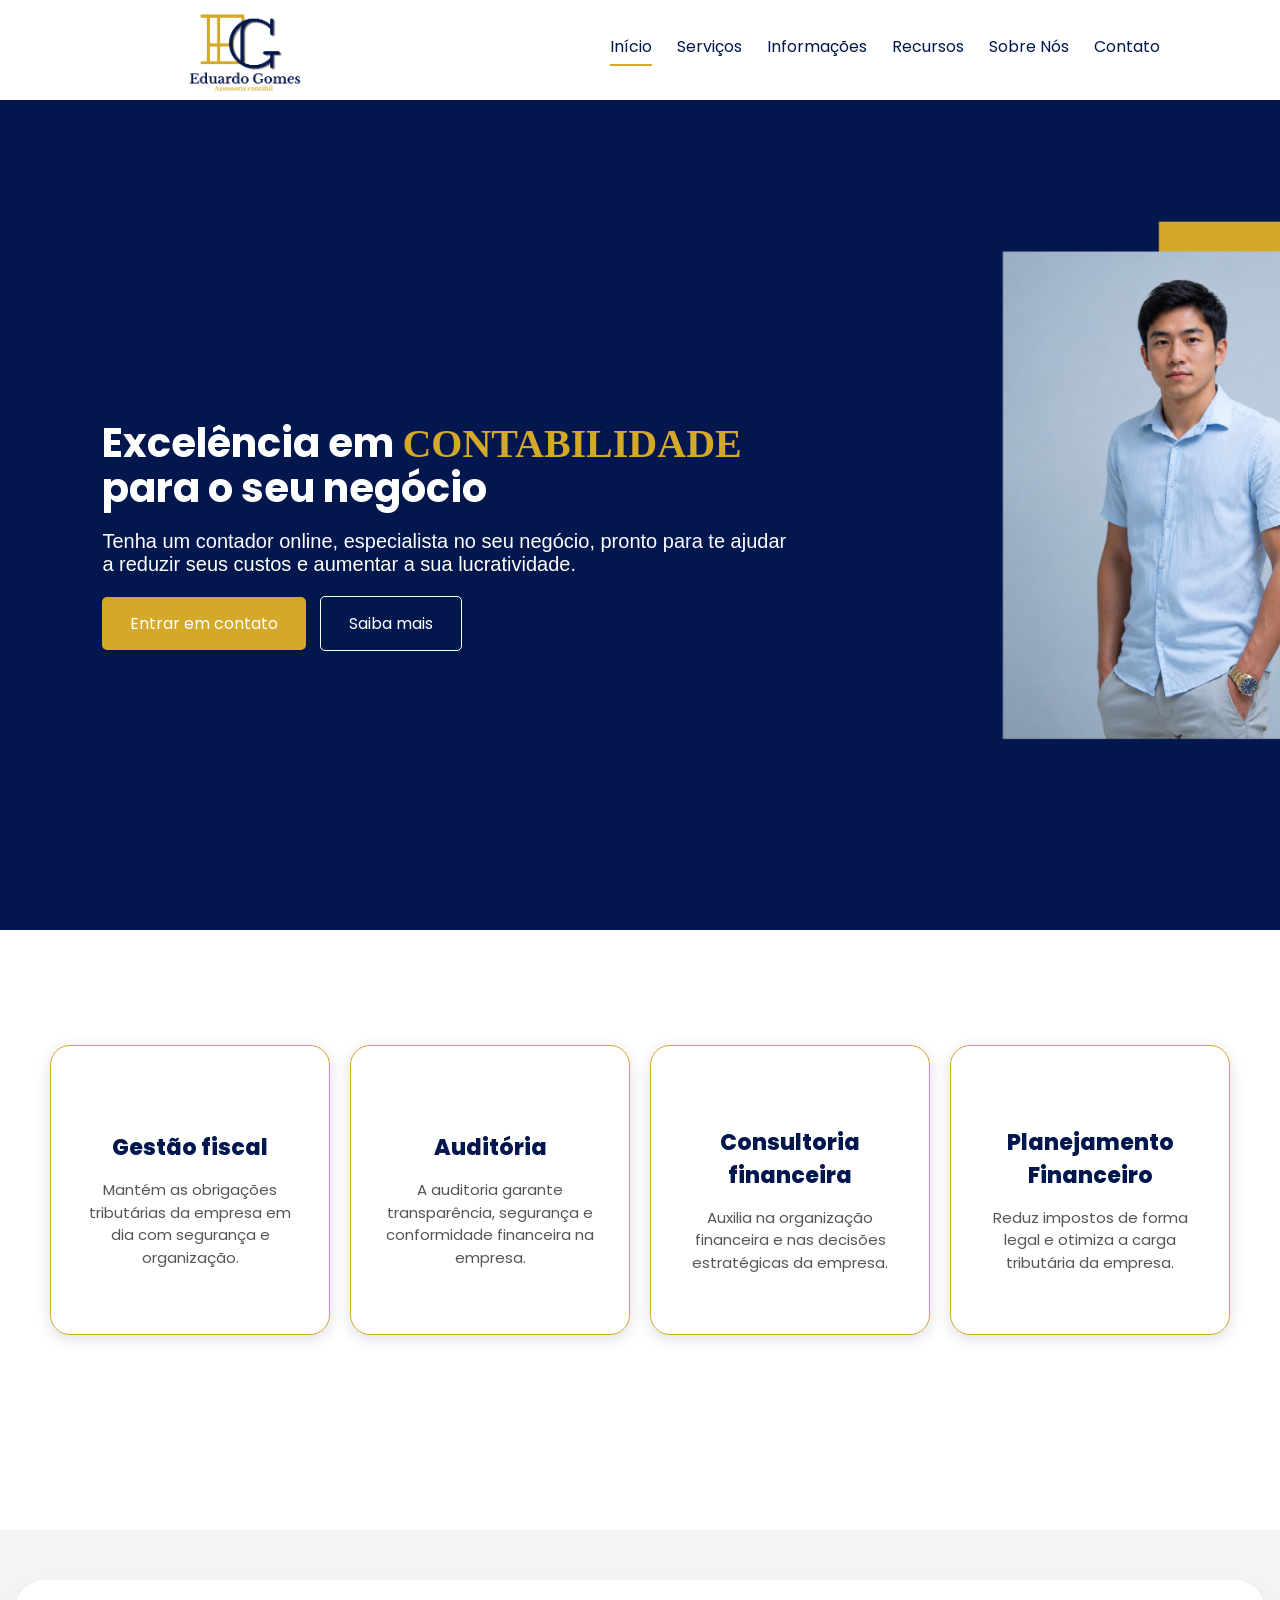
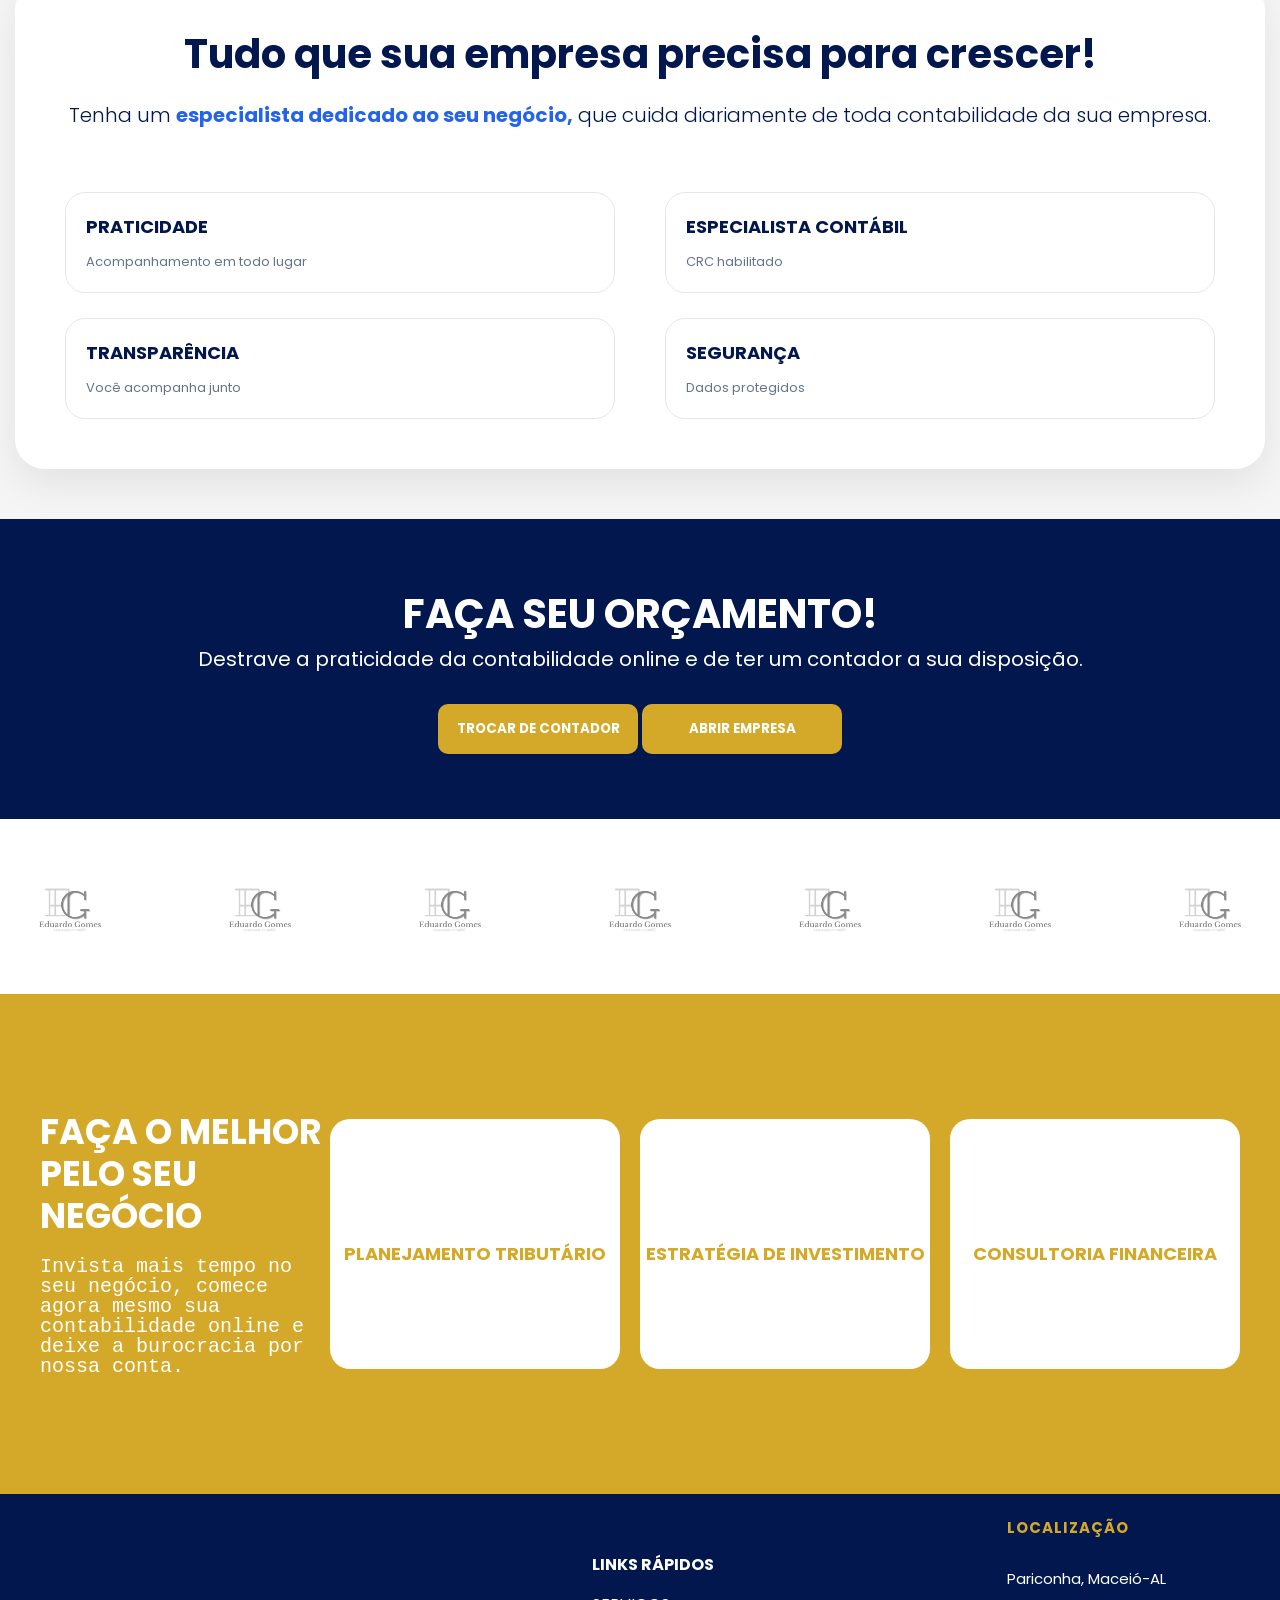
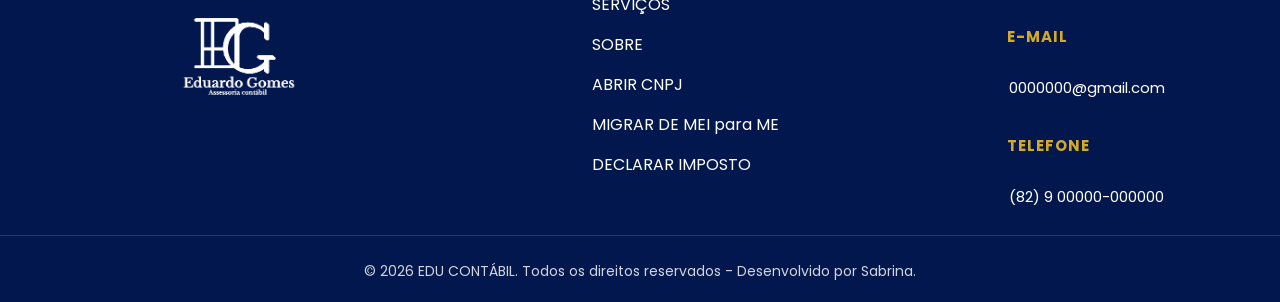
<file: index.html>
<!DOCTYPE html>
<html lang="pt-br">

<head>
    <meta charset="UTF-8">
    <meta name="viewport" content="width=device-width, initial-scale=1.0">
    <title>Contabilidade | Fiscal e contábil </title>
    <link rel="stylesheet" href="css/style.css">
    <link rel="stylesheet"
        href="https://cdn-uicons.flaticon.com/4.0.0/uicons-thin-straight/css/uicons-thin-straight.css">
    <link rel="stylesheet" href="https://cdn-uicons.flaticon.com/4.0.0/uicons-brands/css/uicons-brands.css">

    <link rel="shortcut icon" href="imagens/logo_eduardo_gomes_transparente_correto.png" type="image/x-icon">
</head>

<body>

    <header id="home_header">

        <div id="menu">
            <div class="logo-cabecalho">
                <a href="#menu-nav"> <img src="imagens/logo_eduardo_gomes_transparente_correto.png" alt=""></a>
            </div>

            <nav class="menu-nav">
                <a href="index.html" class="nav-link active">Início</a>
                <a href="pages/servicos.html" class="nav-link">Serviços</a>
                <a href="pages/conteudo.html" class="nav-link">Informações</a>
                <a href="pages/recursos.html" class="nav-link">Recursos</a>
                <a href="pages/sobre.html" class="nav-link">Sobre Nós</a>
                <a href="pages/contato.html" class="nav-link">Contato</a>
            </nav>
        </div>

        <img src="imagens/home-japones.png" alt="" id="img_home">
        <div class="text_img_home">
            <h3>Excelência em <span class="destaque_titulo">contabilidade</span> para o seu negócio</h3>
            <h4>Tenha um contador online, especialista no seu negócio, pronto para te ajudar a reduzir seus custos e
                aumentar a sua lucratividade. </h4>
            <button id="btn_home">Entrar em contato</button>
            <button id="btn_home_saiba">Saiba mais</button>
        </div>

        <div class="caixa_texto_home">
            <div class="caixa_home">
                <i class="fi fi-tr-assessment icone_caixa"></i>
                <h3>Gestão fiscal</h3>
                <p>Mantém as obrigações tributárias da empresa em dia com segurança e organização.
                </p>
            </div>
            <div class="caixa_home">
                <i class="fi fi-ts-search-alt icone_caixa"></i>
                <h3>Auditória</h3>
                <p>A auditoria garante transparência, segurança e conformidade financeira na empresa.</p>
            </div>
            <div class="caixa_home">
                <i class="fi fi-tr-hand-holding-usd icone_caixa"></i>
                <h3>Consultoria financeira</h3>
                <p>Auxilia na organização financeira e nas decisões estratégicas da empresa.
                </p>
            </div>
            <div class="caixa_home">
                <i class="fi fi-tr-journal icone_caixa"></i>
                <h3>Planejamento Financeiro</h3>
                <p>Reduz impostos de forma legal e otimiza a carga tributária da empresa.</p>
            </div>
        </div>
    </header>

    <main>

        <div id="container_header">
            <div id="container_header_top">
                <h1>Tudo que sua empresa precisa para crescer!</h1>
                <h6>Tenha um <b>especialista dedicado ao seu negócio,</b> que cuida diariamente de toda contabilidade da
                    sua empresa.</h6>
            </div>
            <div id="container_header_meio">
                <div id="primeira_coluna_box">
                    <div class="box">
                        <i class="fi fi-tr-computer"></i>
                        <h5>PRATICIDADE</h5>
                        <p>Acompanhamento em todo lugar</p>
                    </div>
                    <div class="box">
                        <i class="fi fi-ts-vision-target"></i>
                        <h5>TRANSPARÊNCIA</h5>
                        <p>Você acompanha junto</p>
                    </div>
                </div>

                <div id="segunda_coluna_box">
                    <div class="box">
                        <i class="fi fi-ts-headset"></i>
                        <h5>ESPECIALISTA CONTÁBIL</h5>
                        <p>CRC habilitado</p>
                    </div>
                    <div class="box">
                        <i class="fi fi-tr-shield-check"></i>
                        <h5>SEGURANÇA</h5>
                        <p>Dados protegidos</p>
                    </div>
                </div>
            </div>
        </div>

        <div id="container_meio_main">
            <div id="container_meio_top">
                <h1>FAÇA SEU ORÇAMENTO!</h1>
                <P>Destrave a praticidade da contabilidade online e de ter um contador a sua disposição.</P>
                <div class="btn_orcamento">
                    <button><b>TROCAR DE CONTADOR</b></button>
                    <button><b>ABRIR EMPRESA</b></button>
                </div>
            </div>

            <section class="logos">

                <div class="logos-slide">
                    <img src="imagens/logo_eduardo_gomes_transparente_correto.png">
                    <img src="imagens/logo_eduardo_gomes_transparente_correto.png">
                    <img src="imagens/logo_eduardo_gomes_transparente_correto.png">
                    <img src="imagens/logo_eduardo_gomes_transparente_correto.png">

                    <!-- DUPLICA AS IMAGENS -->
                    <img src="imagens/logo_eduardo_gomes_transparente_correto.png">
                    <img src="imagens/logo_eduardo_gomes_transparente_correto.png">
                    <img src="imagens/logo_eduardo_gomes_transparente_correto.png">
                    <img src="imagens/logo_eduardo_gomes_transparente_correto.png">

                    <img src="imagens/logo_eduardo_gomes_transparente_correto.png">
                    <img src="imagens/logo_eduardo_gomes_transparente_correto.png">
                    <img src="imagens/logo_eduardo_gomes_transparente_correto.png">
                    <img src="imagens/logo_eduardo_gomes_transparente_correto.png">

                </div>
            </section>
        </div>

        <div id="container_footer">

            <div class="titulo_container">
                <h1>FAÇA O MELHOR PELO SEU NEGÓCIO</h1>
                <p>Invista mais tempo no seu negócio, comece agora mesmo sua contabilidade online e deixe a burocracia
                    por nossa conta.</p>
            </div>
            <div id="todos_div">

                <div class="div_contain">
                    <i class="fi fi-ts-bank icon_div_tres"></i>
                    <h2>PLANEJAMENTO TRIBUTÁRIO</h2>
                </div>
                <div class="div_contain">
                    <i class="fi fi-ts-tax-alt icon_div_tres"></i>
                    <h2>ESTRATÉGIA DE INVESTIMENTO</h2>
                </div>
                <div class="div_contain">
                    <i class="fi fi-tr-document icon_div_tres"></i>
                    <h2>CONSULTORIA FINANCEIRA</h2>
                </div>

            </div>

        </div>
    </main>

    <footer>
        <div id="todo_footer">
            <div id="footer_top">
                <img src="imagens/logo_eduardo_gomes_branca.png" alt="logo" id="img_footer">

                <div id="icons_redes">
                    <a href="#"><i class="fi fi-brands-facebook icon_footer"></i></a>
                    <a href="#"><i class="fi fi-brands-instagram icon_footer"></i></a>
                    <a href="#"><i class="fi fi-brands-twitter icon_footer"></i></a>
                    <a href="#"><i class="fi fi-brands-youtube icon_footer"></i></a>
                    <a href="#"><i class="fi fi-brands-tiktok-circle icon_footer"></i></a>
                </div>
            </div>

            <div id="footer_links">
                <h4>LINKS RÁPIDOS</h4>
                <a href="#">SERVIÇOS</a>
                <a href="#">SOBRE</a>
                <a href="#">ABRIR CNPJ</a>
                <a href="#">MIGRAR DE MEI para ME</a>
                <a href="#">DECLARAR IMPOSTO</a>

            </div>

            <div id="footer_dados">
                <h4>LOCALIZAÇÃO</h4>
                <p>Pariconha, Maceió-AL</p>
                <h4>E-MAIL</h4>
                <p>0000000@gmail.com</p>
                <h4>TELEFONE</h4>
                <p>(82) 9 00000-000000 </p>

            </div>
        </div>
        <p>© 2026 EDU CONTÁBIL. Todos os direitos reservados - Desenvolvido por Sabrina.</p>

    </footer>

</body>

</html>
</file>
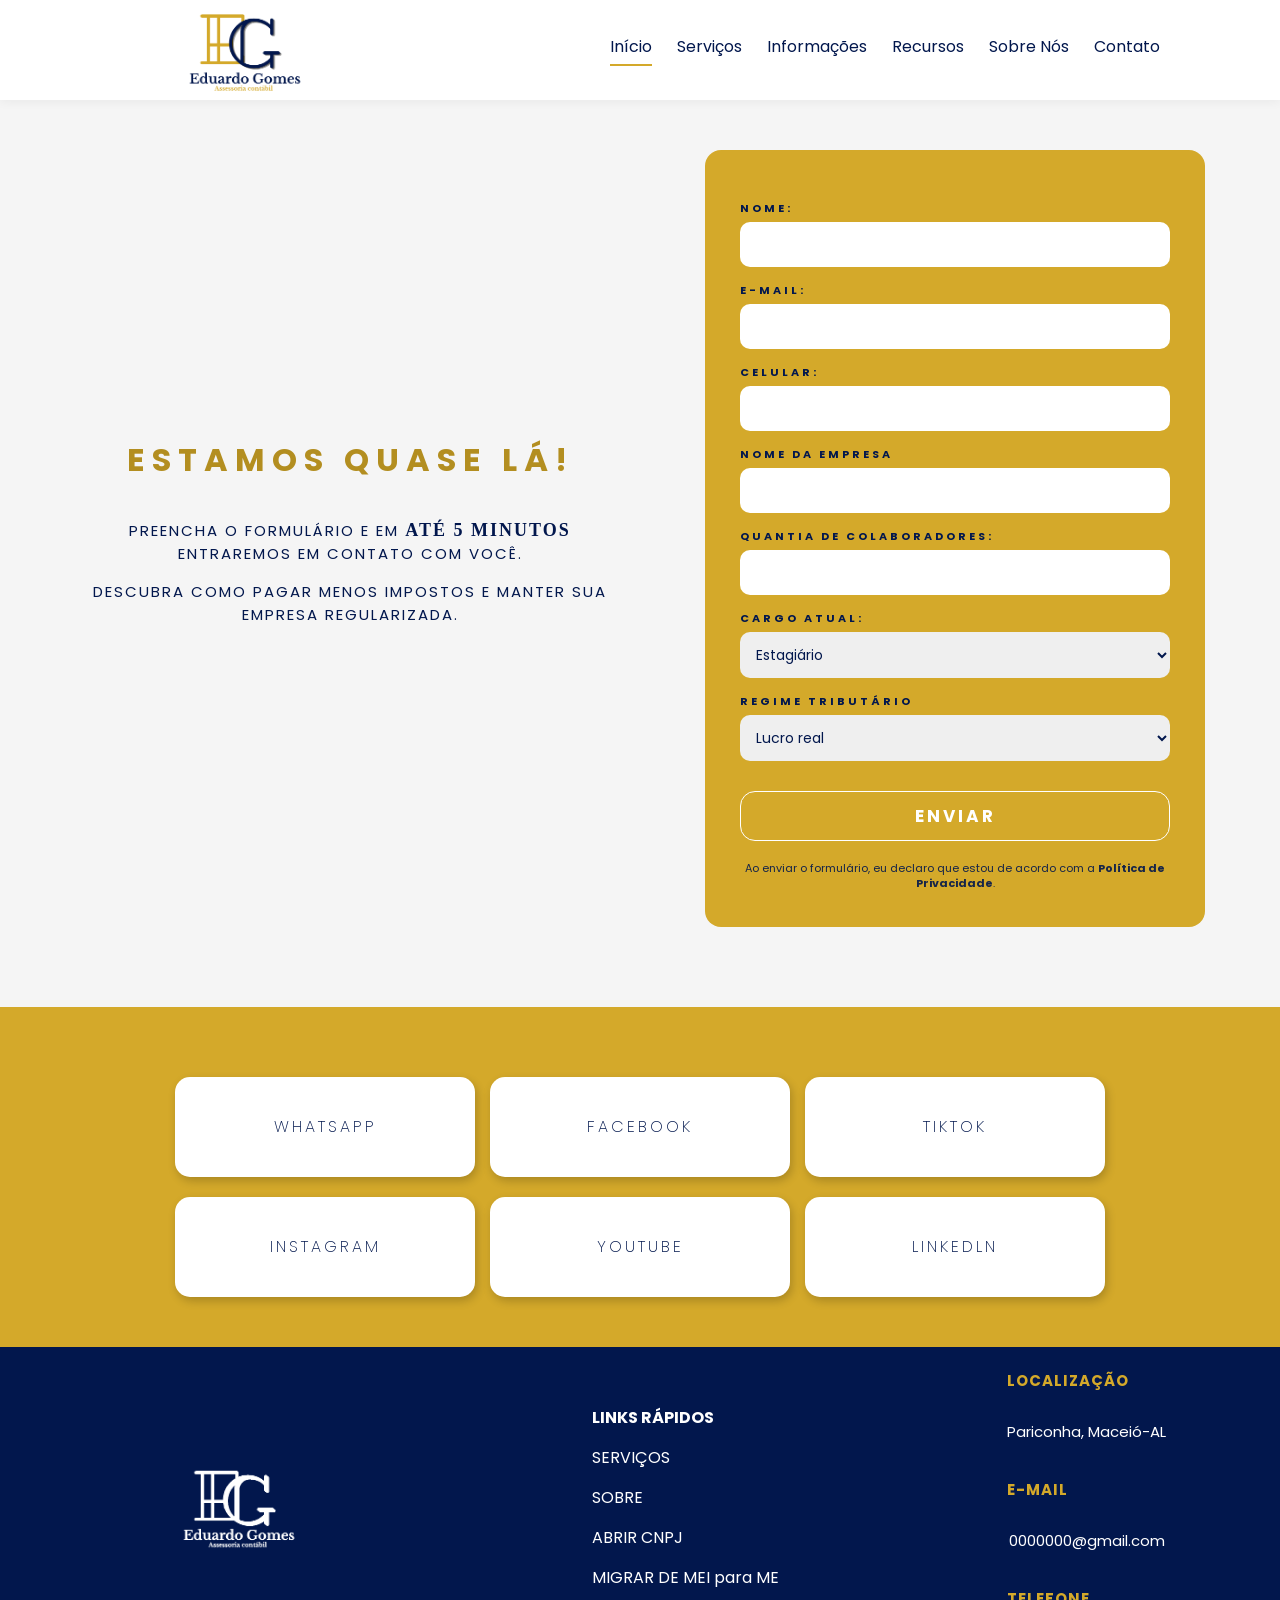
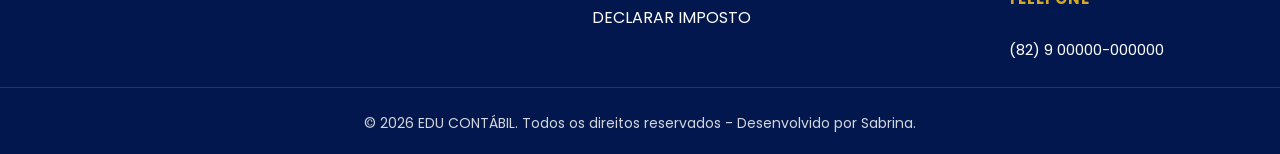
<file: pages/contato.html>
<!DOCTYPE html>
<html lang="pt-br">

<head>
    <meta charset="UTF-8">
    <meta name="viewport" content="width=device-width, initial-scale=1.0">
    <link rel="stylesheet" href="../css/style.css">
    <link rel="shortcut icon" href="../imagens/logo_eduardo_gomes_transparente_correto.png" type="image/x-icon">

    <title>Contato | EDU </title>

</head>

<body>
    <header>
        <div id="menu">
            <div class="logo-cabecalho">
                <a href="../index.html"> <img src="../imagens/logo_eduardo_gomes_transparente_correto.png" alt=""></a>
            </div>

            <nav class="menu-nav">
                <a href="../index.html" class="nav-link active">Início</a>
                <a href="../pages/servicos.html" class="nav-link">Serviços</a>
                <a href="../pages/conteudo.html" class="nav-link">Informações</a>
                <a href="../pages/recursos.html" class="nav-link">Recursos</a>
                <a href="../pages/sobre.html" class="nav-link">Sobre Nós</a>
                <a href="../pages/contato.html" class="nav-link">Contato</a>
            </nav>
        </div>
    </header>

    <main>
        <div id="form_left">

            <div id="left_contato">
                <h2>Estamos quase lá!</h2>
                <p>Preencha o formulário e em <b class="cinco_minutos">até 5 minutos</b> entraremos em contato
                    com você.</p>
                <p>Descubra como pagar menos impostos e manter sua empresa regularizada.</p>
            </div>

            <form action="#" id="form_contato">
                <label for="nome">Nome:</label>
                <input type="text">

                <label for="e-mail" name="email">E-mail:</label>
                <input type="email" name="email" id="email">

                <label for="celular">Celular:</label>
                <input type="text">

                <label for="empresa">Nome da empresa</label>
                <input type="text">

                <label for="colaboradores">Quantia de colaboradores:</label>
                <input type="number" name="colaboradores" id="colaboradores">

                <label for="cargo">Cargo atual:</label>
                <select name="cargo" id="cargo">
                    <option value="estagiário">Estagiário</option>
                    <option value="estudante">Estudante</option>
                    <option value="analista">Analista</option>
                    <option value="diretor">Diretor</option>
                    <option value="gerente">Gerente</option>
                    <option value="ceo">CEO</option>
                    <option value="socio">Sócio-diretor</option>
                    <option value="outros">Outros</option>
                </select>

                <label for="regime">Regime Tributário</label>
                <select name="regime" id="regime">
                    <option value="real">Lucro real</option>
                    <option value="presumido">Lucro presumido</option>
                    <option value="simples">Simples Nacional</option>
                </select>

                <button type="button">ENVIAR</button>
                <p>Ao enviar o formulário, eu declaro que estou de acordo com a <a href="#">Política de
                        Privacidade</a>.
                </p>
            </form>
        </div>

    </main>

    <footer>
        <div id="redes_contato">
            <div>
                <div class="caixas_contato_redes">WHATSAPP</div>
                <div class="caixas_contato_redes">INSTAGRAM</div>
            </div>
            <div>
                <div class="caixas_contato_redes">FACEBOOK</div>
                <div class="caixas_contato_redes">YOUTUBE</div>
            </div>
            <div>
                <div class="caixas_contato_redes">TIKTOK</div>
                <div class="caixas_contato_redes">LINKEDLN</div>
            </div>
        </div>
        <div id="todo_footer">
            <div id="footer_top">
                <img src="../imagens/logo_eduardo_gomes_branca.png" alt="logo" id="img_footer">

                <div id="icons_redes">
                    <a href="#"><i class="fi fi-brands-facebook icon_footer"></i></a>
                    <a href="#"><i class="fi fi-brands-instagram icon_footer"></i></a>
                    <a href="#"><i class="fi fi-brands-twitter icon_footer"></i></a>
                    <a href="#"><i class="fi fi-brands-youtube icon_footer"></i></a>
                    <a href="#"><i class="fi fi-brands-tiktok-circle icon_footer"></i></a>
                </div>
            </div>

            <div id="footer_links">
                <h4>LINKS RÁPIDOS</h4>
                <a href="#">SERVIÇOS</a>
                <a href="#">SOBRE</a>
                <a href="#">ABRIR CNPJ</a>
                <a href="#">MIGRAR DE MEI para ME</a>
                <a href="#">DECLARAR IMPOSTO</a>

            </div>

            <div id="footer_dados">
                <h4>LOCALIZAÇÃO</h4>
                <p>Pariconha, Maceió-AL</p>
                <h4>E-MAIL</h4>
                <p>0000000@gmail.com</p>
                <h4>TELEFONE</h4>
                <p>(82) 9 00000-000000 </p>

            </div>
        </div>
        <p>© 2026 EDU CONTÁBIL. Todos os direitos reservados - Desenvolvido por Sabrina.</p>

    </footer>

</body>

</html>
</file>
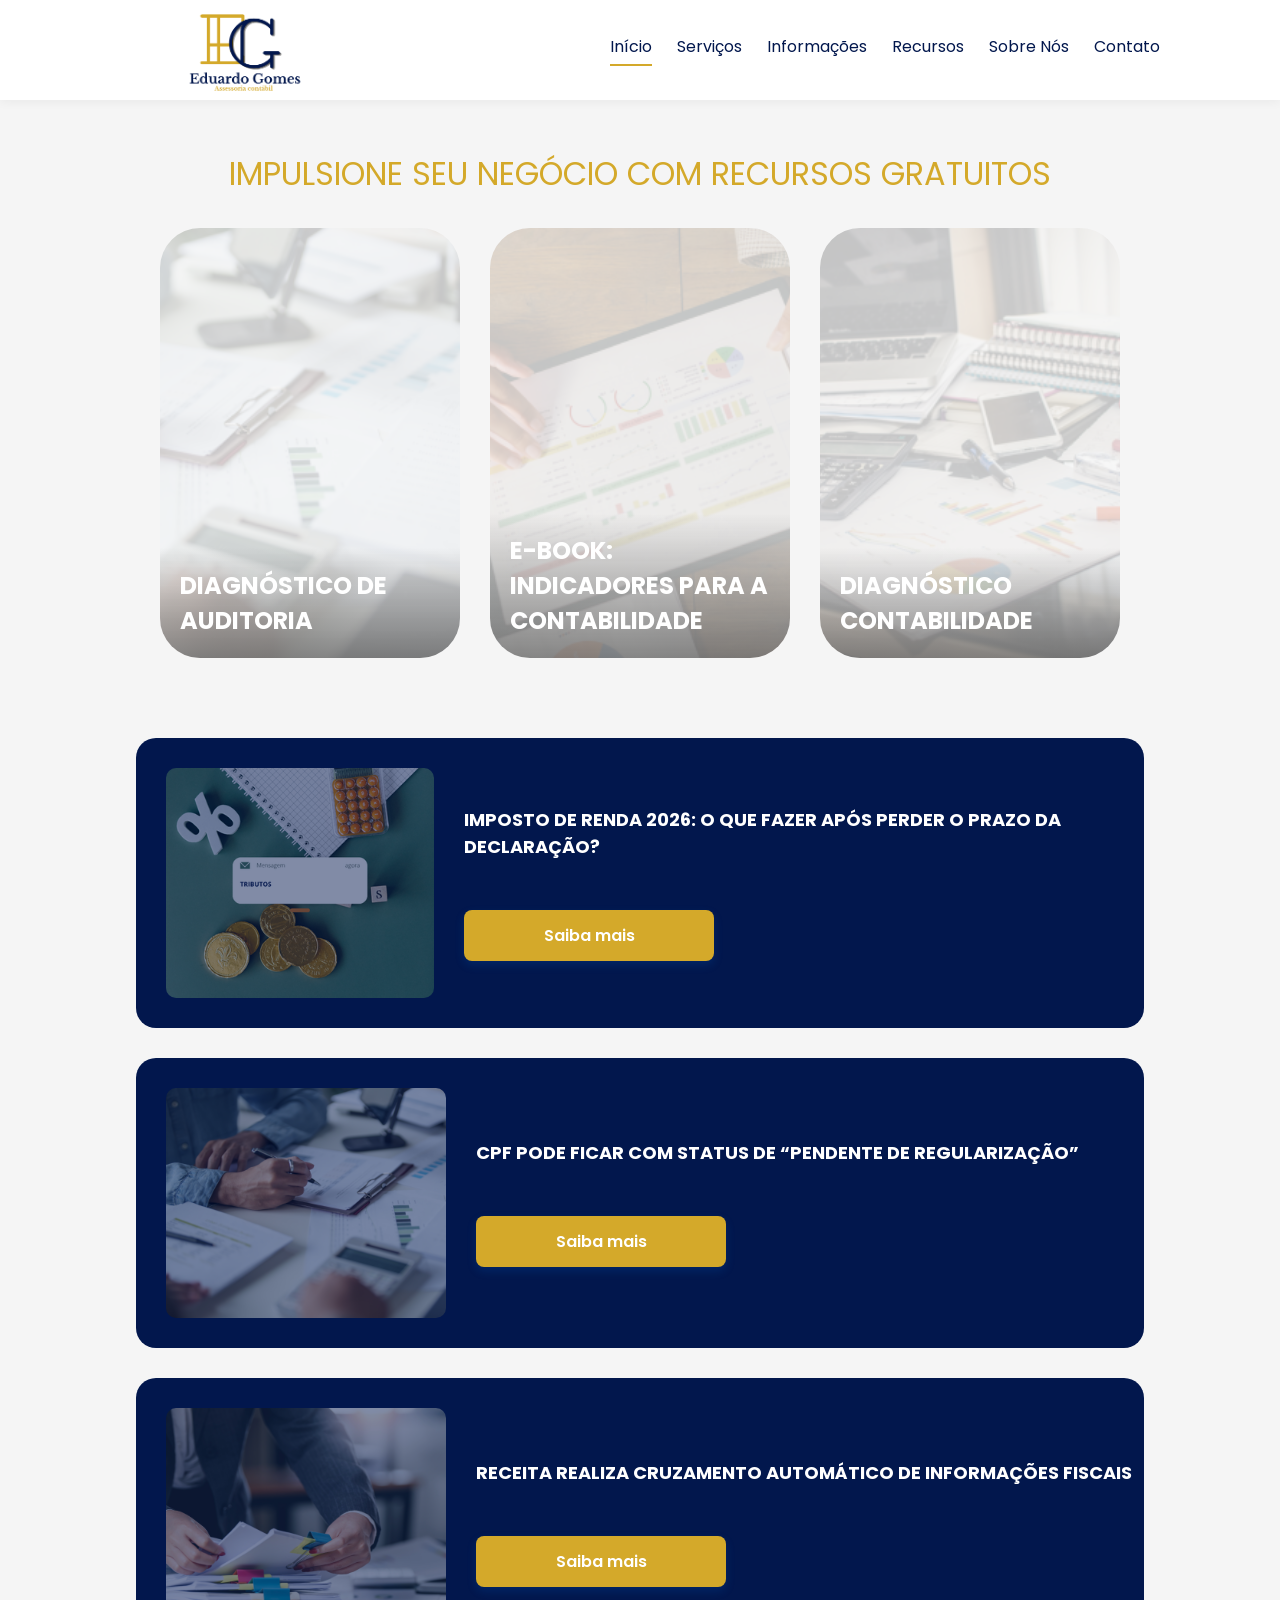
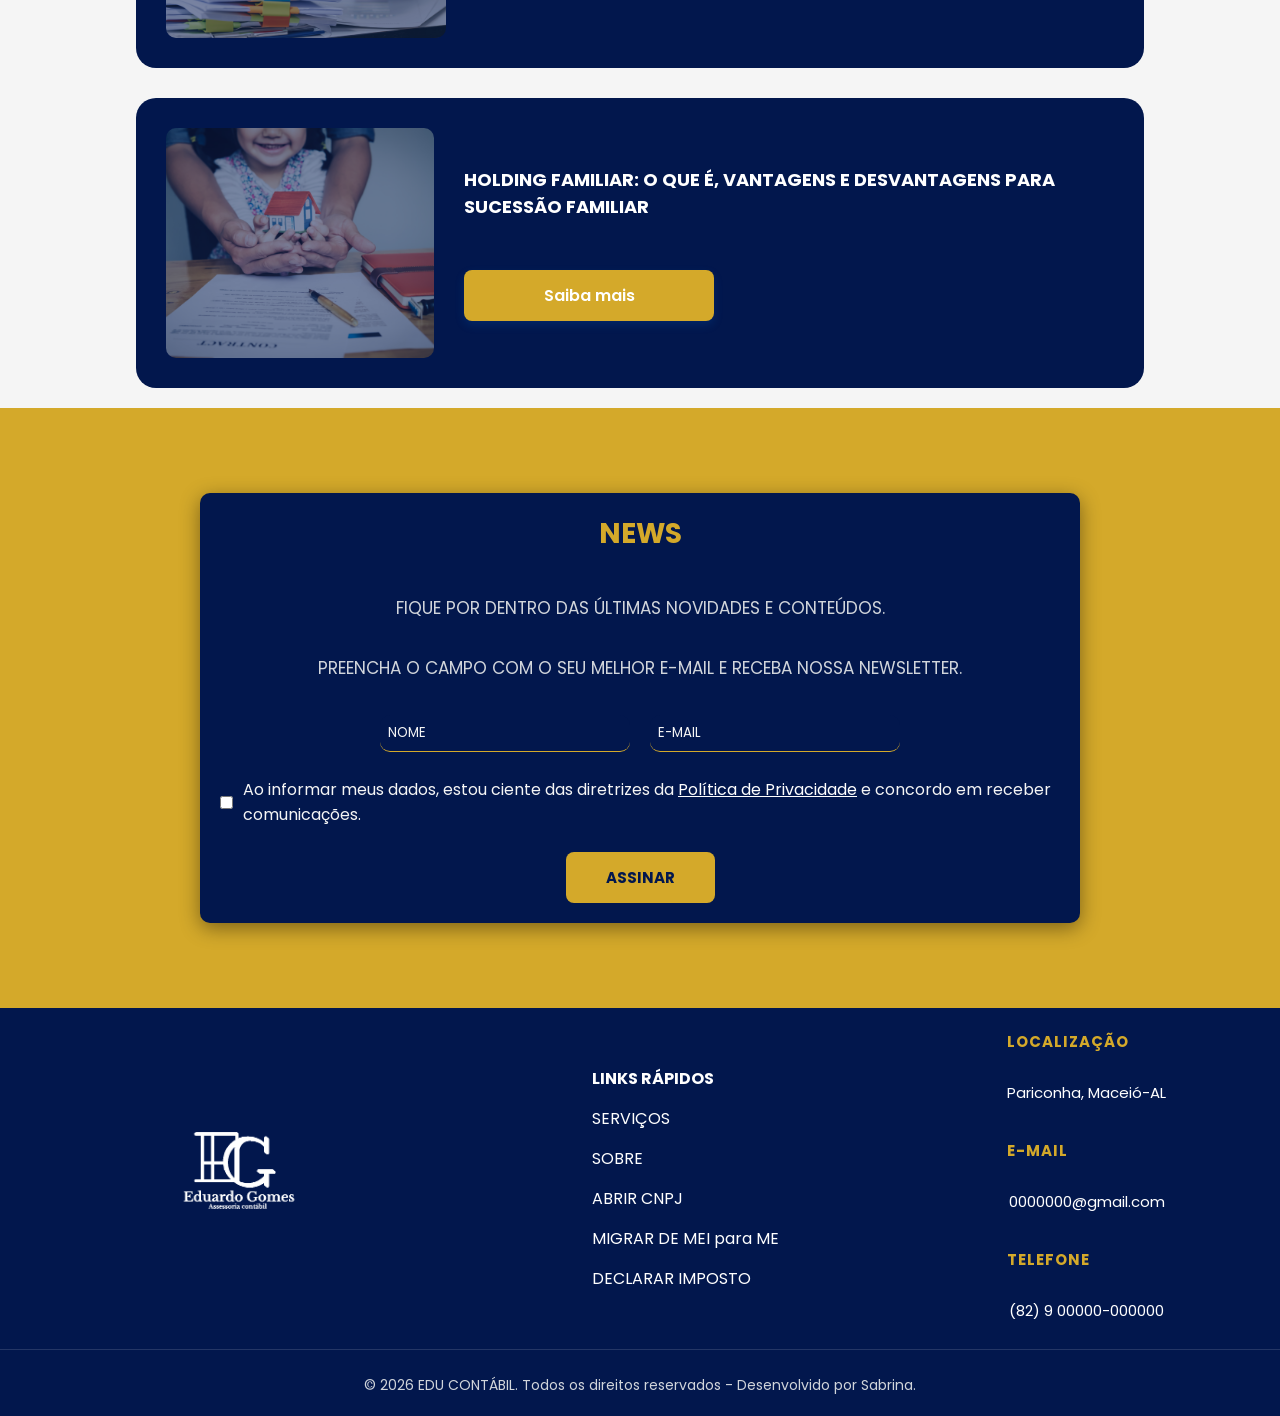
<file: pages/conteudo.html>
<!DOCTYPE html>
<html lang="pt-br">

<head>
    <meta charset="UTF-8">
    <meta name="viewport" content="width=device-width, initial-scale=1.0">
    <link rel="stylesheet" href="../css/style.css">
    <link rel="shortcut icon" href="../imagens/logo_eduardo_gomes_transparente_correto.png" type="image/x-icon">

    <title>Conteúdo informacional</title>
</head>

<body>

    <header>
        <div id="menu">
            <div class="logo-cabecalho">
                <a href="../index.html"> <img src="../imagens/logo_eduardo_gomes_transparente_correto.png" alt=""></a>
            </div>

            <nav class="menu-nav">
                <a href="../index.html" class="nav-link active">Início</a>
                <a href="../pages/servicos.html" class="nav-link">Serviços</a>
                <a href="../pages/conteudo.html" class="nav-link">Informações</a>
                <a href="../pages/recursos.html" class="nav-link">Recursos</a>
                <a href="../pages/sobre.html" class="nav-link">Sobre Nós</a>
                <a href="../pages/contato.html" class="nav-link">Contato</a>
            </nav>
        </div>
    </header>

    <main>
        <div id="toda_main_conteudo">
            <h1>Impulsione seu negócio com recursos gratuitos</h1>

            <div id="todos-cards">
                <!-- Card 1 -->
                <div class="card">
                    <div class="card-inner">

                        <!-- Frente -->
                        <div class="card-face card-front">
                            <img src="../imagens/conteudo/auditoria.png" alt="Imagem do Card">

                            <div class="card-overlay">
                                <h2>DIAGNÓSTICO DE AUDITORIA</h2>
                            </div>
                        </div>

                        <!-- Verso -->
                        <div class="card-face card-back">
                            <h2>Diagnóstico de auditoria</h2>
                            <p>Faça o diagnóstico e previna seu negócio de:</p>
                            <ul>
                                <li>Multas;</li>
                                <li>Restrições;</li>
                                <li>Fraudes</li>
                            </ul>

                            <button class="btn">Saiba Mais</button>
                        </div>

                    </div>
                </div>

                <!-- Card 2 -->
                <div class="card">
                    <div class="card-inner">

                        <div class="card-face card-front">
                            <img src="../imagens/conteudo/indicadores.png" alt="Imagem do Card">

                            <div class="card-overlay">
                                <h2>E-BOOK: INDICADORES PARA A CONTABILIDADE</h2>
                            </div>
                        </div>

                        <div class="card-face card-back">
                            <h2> Indicadores para a sua contabilidade</h2>
                            <p>Você encontrará no e-book:</p>
                            <ul>
                                <li>8 indicadores principais</li>
                                <li>Análises para um indicador.</li>
                                <li>Motivos para acompanhar</li>
                            </ul>


                            <button class="btn">Quero baixar o e-book</button>
                        </div>

                    </div>
                </div>

                <!-- Card 3 -->
                <div class="card">
                    <div class="card-inner">

                        <div class="card-face card-front">
                            <img src="../imagens/conteudo/contabilidade.png" alt="Imagem do Card">

                            <div class="card-overlay">
                                <h2>DIAGNÓSTICO CONTABILIDADE</h2>
                            </div>
                        </div>

                        <div class="card-face card-back">
                            <h2>Diagnóstico Contabilidade</h2>

                            <p> Teste a sua contabilidade se: </p>
                            <ul>
                                <li>Pagar tributos maiores;</li>
                                <li>Falta de dados;</li>
                                <li>Falta de apoio estratégico.</li>
                            </ul>
                            <button class="btn">Quero fazer o diagnóstico</button>
                        </div>

                    </div>
                </div>



            </div>

            <div id="artigos">
                <div class="box_artigos">
                    <img src="../imagens/conteudo/TRIBUTOS.png" alt="" class="img-artigo">
                    <div class="tex-artigos">
                        <h4> Imposto de Renda 2026: o que fazer após perder o prazo da declaração?</h4>
                        <button>Saiba mais</button>
                    </div>
                </div>
                <div class="box_artigos">
                    <img src="../imagens/conteudo/cruzamento.png" alt="" class="img-artigo">
                    <div class="tex-artigos">
                        <h4> CPF pode ficar com status de “pendente de regularização”</h4>
                        <button>Saiba mais</button>
                    </div>
                </div>
                <div class="box_artigos">
                    <img src="../imagens/conteudo/cruzamentoo.png" alt="" class="img-artigo">
                    <div class="tex-artigos">
                        <h4>Receita realiza cruzamento automático de informações fiscais</h4>
                        <button>Saiba mais</button>
                    </div>
                </div>
                <div class="box_artigos">
                    <img src="../imagens/conteudo/Design sem nome (12).png" alt="" class="img-artigo">
                    <div class="tex-artigos">
                        <h4>Holding Familiar: o que é, vantagens e desvantagens para sucessão familiar</h4>
                        <button>Saiba mais</button>
                    </div>
                </div>
            </div>


    </main>

    <footer>
        <div id="fique_por_dentro">
            <div class="container_fiquePorDentro">
                <div class="doisParagrafos">
                    <h2>NEWS</h2>
                    <p>Fique por dentro das últimas novidades e conteúdos.</p>
                    <p>Preencha o campo com o seu melhor e-mail e receba nossa newsletter.</p>
                </div>
                <div class="inputs_news">
                    <input type="text" placeholder="NOME">

                    <input type="email" name="" id="" placeholder="E-MAIL">

                </div>

                <div class="btn_chec_news">
                    <input type="checkbox" name="" id="">
                    <label for="">Ao informar meus dados, estou ciente das diretrizes da <a href="#"
                            class="politica_conteudo">Política de
                            Privacidade</a> e concordo em receber comunicações.</label>
                </div>
                <button type="button">ASSINAR</button>

            </div>
        </div>
        </div>
        <div id="todo_footer">
            <div id="footer_top">
                <img src="../imagens/logo_eduardo_gomes_branca.png" alt="logo" id="img_footer">

                <div id="icons_redes">
                    <a href="#"><i class="fi fi-brands-facebook icon_footer"></i></a>
                    <a href="#"><i class="fi fi-brands-instagram icon_footer"></i></a>
                    <a href="#"><i class="fi fi-brands-twitter icon_footer"></i></a>
                    <a href="#"><i class="fi fi-brands-youtube icon_footer"></i></a>
                    <a href="#"><i class="fi fi-brands-tiktok-circle icon_footer"></i></a>
                </div>
            </div>

            <div id="footer_links">
                <h4>LINKS RÁPIDOS</h4>
                <a href="#">SERVIÇOS</a>
                <a href="#">SOBRE</a>
                <a href="#">ABRIR CNPJ</a>
                <a href="#">MIGRAR DE MEI para ME</a>
                <a href="#">DECLARAR IMPOSTO</a>

            </div>

            <div id="footer_dados">
                <h4>LOCALIZAÇÃO</h4>
                <p>Pariconha, Maceió-AL</p>
                <h4>E-MAIL</h4>
                <p>0000000@gmail.com</p>
                <h4>TELEFONE</h4>
                <p>(82) 9 00000-000000 </p>

            </div>
        </div>
        <p>© 2026 EDU CONTÁBIL. Todos os direitos reservados - Desenvolvido por Sabrina.</p>

    </footer>

    <script src="../js/conteudo.js"></script>

</body>

</html>
</file>
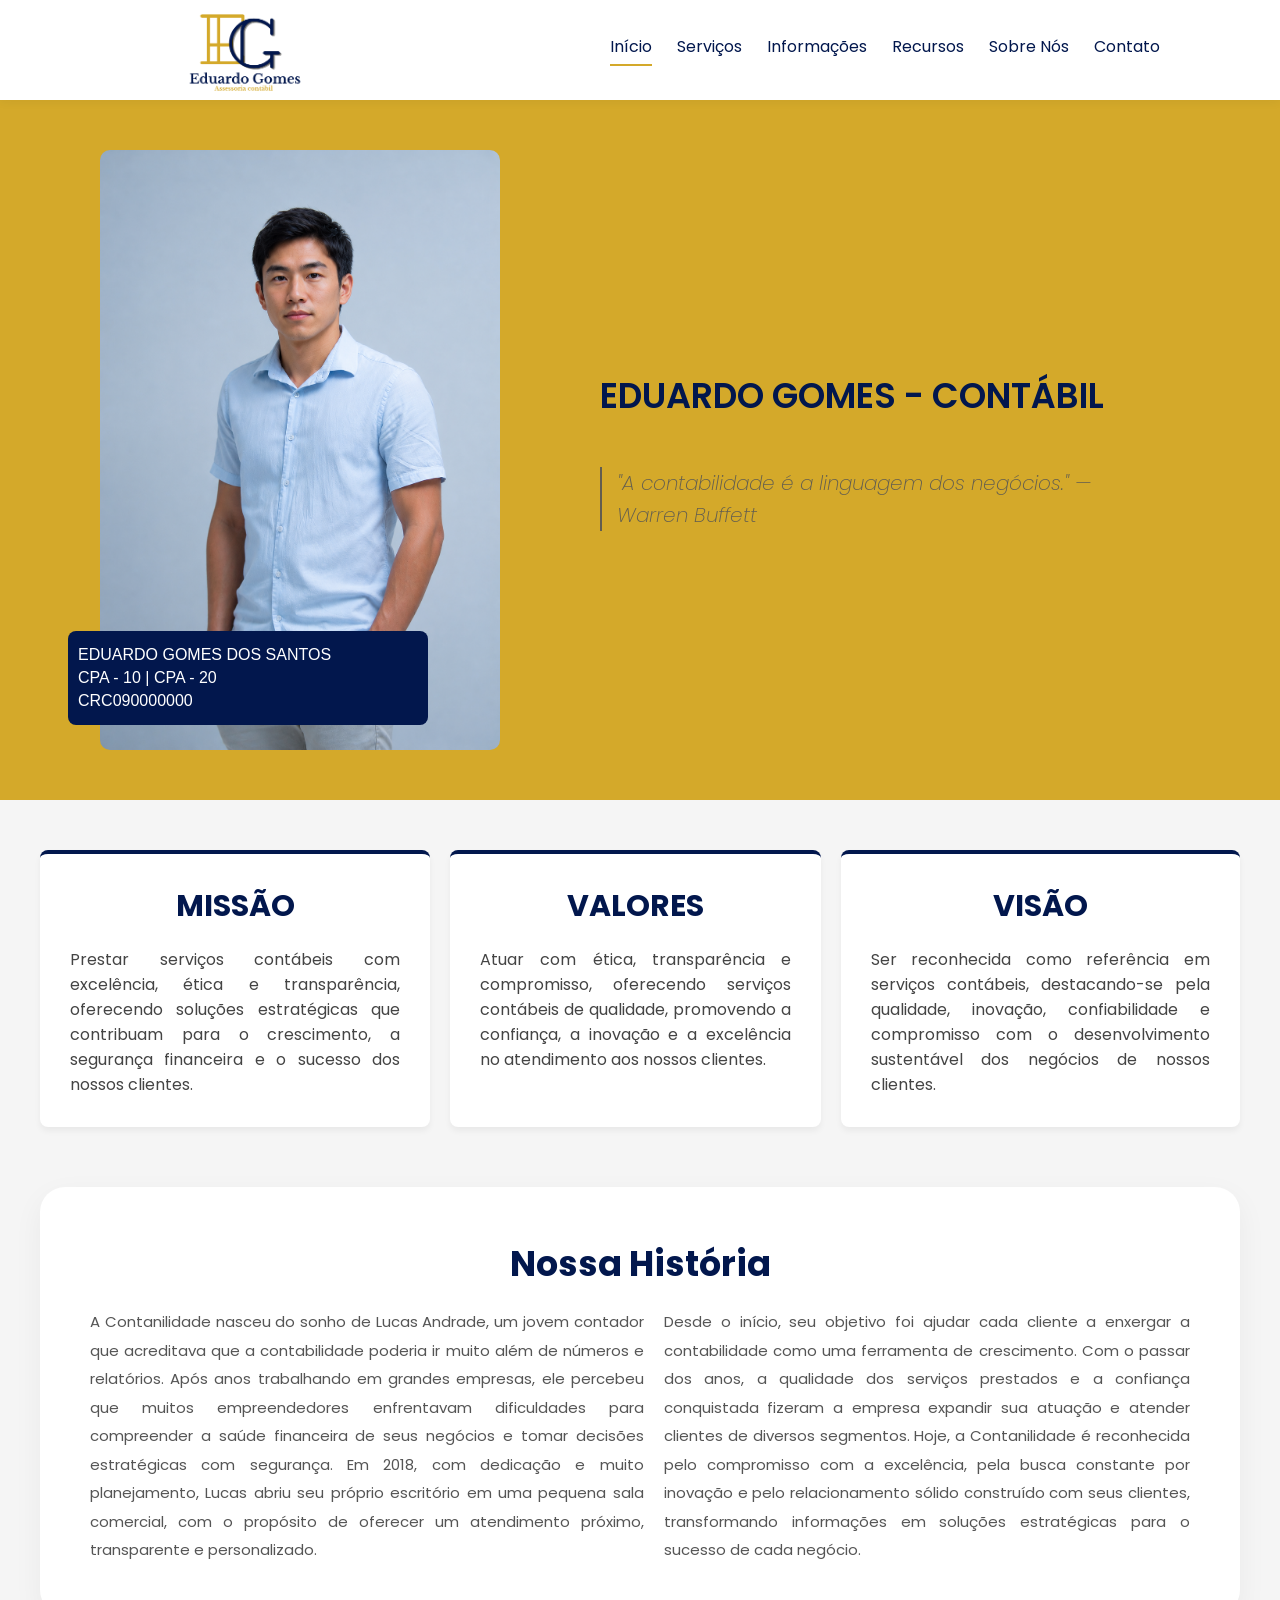
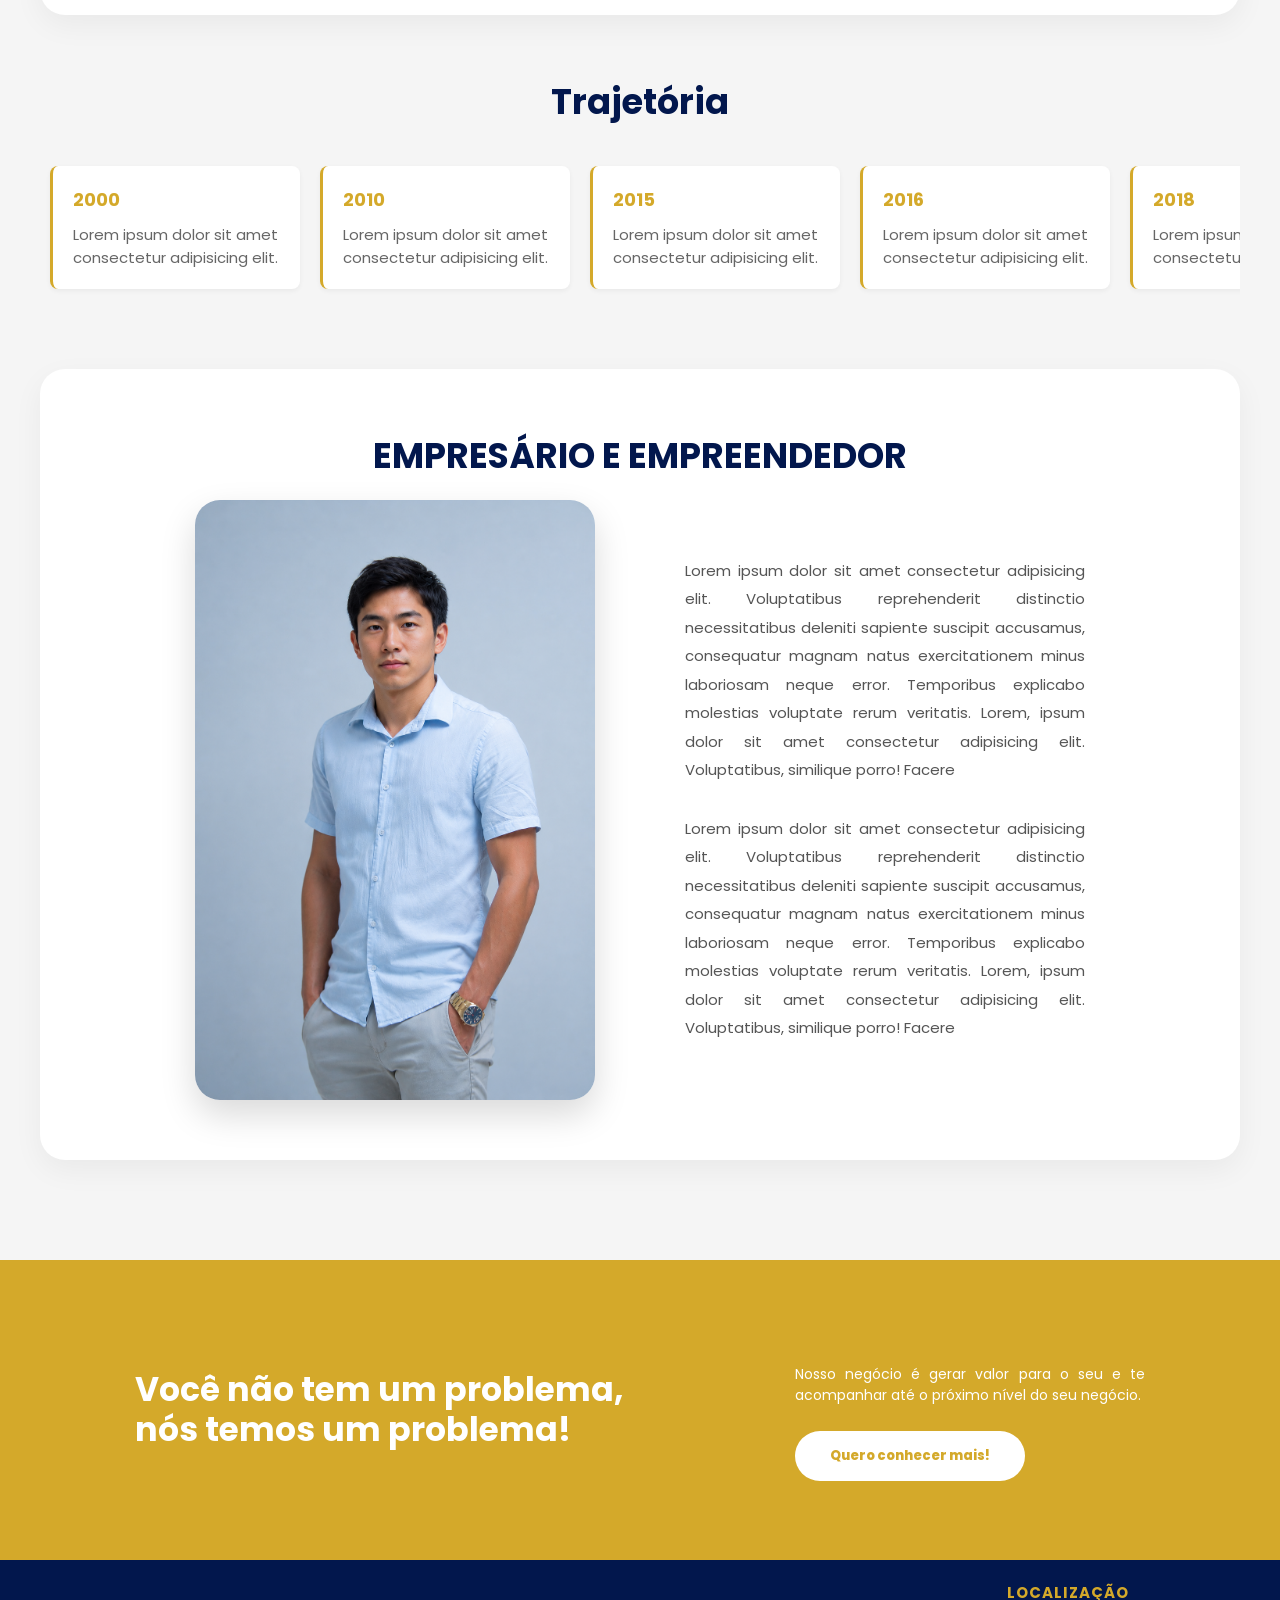
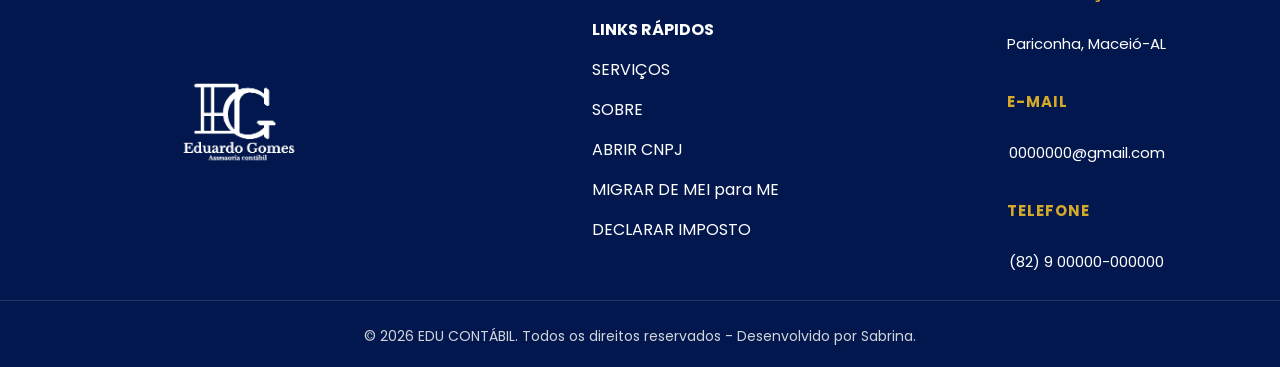
<file: pages/sobre.html>
<!DOCTYPE html>
<html lang="pt-br">

<head>
    <meta charset="UTF-8">
    <meta name="viewport" content="width=device-width, initial-scale=1.0">
    <link rel="stylesheet" href="../css/style.css">
    <link rel="shortcut icon" href="../imagens/logo_eduardo_gomes_transparente_correto.png" type="image/x-icon">

    <title>Sobre nós | EDU</title>
</head>

<body>
    <header id="sobre_header">
        <div id="menu">
            <div class="logo-cabecalho">
                <a href="../index.html"> <img src="../imagens/logo_eduardo_gomes_transparente_correto.png" alt=""></a>
            </div>

            <nav class="menu-nav">
                <a href="../index.html" class="nav-link active">Início</a>
                <a href="../pages/servicos.html" class="nav-link">Serviços</a>
                <a href="../pages/conteudo.html" class="nav-link">Informações</a>
                <a href="../pages/recursos.html" class="nav-link">Recursos</a>
                <a href="../pages/sobre.html" class="nav-link">Sobre Nós</a>
                <a href="../pages/contato.html" class="nav-link">Contato</a>
            </nav>
        </div>

        <div id="meio_header_sobre">
            <div id="img_text">

                <img src="../imagens/japones.png" alt="">

                <div class="texto-sobreposto">
                    <p>EDUARDO GOMES DOS SANTOS</p>
                    <p>CPA - 10 | CPA - 20</p>
                    <p>CRC090000000</p>
                </div>

            </div>
            <div class="text_header">
                <h2>EDUARDO GOMES - CONTÁBIL </h2>
                <p>"A contabilidade é a linguagem dos negócios." — Warren Buffett</p>
            </div>
        </div>

    </header>

    <main>
        <div id="container_sobre">

            <div id="missao_valor_visao">

                <div class="box_sobre">
                    <h2>Missão</h2>
                    <p>
                        Prestar serviços contábeis com excelência, ética e transparência, oferecendo soluções
                        estratégicas que contribuam para o crescimento, a segurança financeira e o sucesso dos nossos
                        clientes.
                    </p>
                </div>

                <div class="box_sobre">
                    <h2>Valores</h2>
                    <p>
                        Atuar com ética, transparência e compromisso, oferecendo serviços contábeis de qualidade,
                        promovendo a confiança, a inovação e a excelência no atendimento aos nossos clientes.
                    </p>
                </div>

                <div class="box_sobre">
                    <h2>Visão</h2>
                    <p>
                        Ser reconhecida como referência em serviços contábeis, destacando-se pela qualidade, inovação,
                        confiabilidade e compromisso com o desenvolvimento sustentável dos negócios de nossos clientes.
                    </p>
                </div>

            </div>

            <div id="historia">
                <h2>Nossa História</h2>
                <div id="divisao_p">
                    <p>
                        A Contanilidade nasceu do sonho de Lucas Andrade, um jovem contador que acreditava que a
                        contabilidade poderia ir muito além de números e relatórios. Após anos trabalhando em grandes
                        empresas, ele percebeu que muitos empreendedores enfrentavam dificuldades para compreender a
                        saúde financeira de seus negócios e tomar decisões estratégicas com segurança. Em 2018, com
                        dedicação e muito planejamento, Lucas abriu seu próprio escritório em uma pequena sala
                        comercial, com o propósito de oferecer um atendimento próximo, transparente e personalizado.
                    </p>

                    <p>
                        Desde o início, seu objetivo foi ajudar cada cliente a enxergar a contabilidade como uma
                        ferramenta de crescimento. Com o passar dos anos, a qualidade dos serviços prestados e a
                        confiança conquistada fizeram a empresa expandir sua atuação e atender clientes de diversos
                        segmentos. Hoje, a Contanilidade é reconhecida pelo compromisso com a excelência, pela busca
                        constante por inovação e pelo relacionamento sólido construído com seus clientes, transformando
                        informações em soluções estratégicas para o sucesso de cada negócio.
                    </p>
                </div>
            </div>

            <div id="trajetoria_card">

                <h2> Trajetória</h2>

                <div class="carousel_sobre">

                    <div class="card_carrosel_sobre">
                        <h3>2000</h3>
                        <p>Lorem ipsum dolor sit amet consectetur adipisicing elit.</p>
                    </div>

                    <div class="card_carrosel_sobre">
                        <h3>2010</h3>
                        <p>Lorem ipsum dolor sit amet consectetur adipisicing elit.</p>
                    </div>

                    <div class="card_carrosel_sobre">
                        <h3>2015</h3>
                        <p>Lorem ipsum dolor sit amet consectetur adipisicing elit.</p>
                    </div>

                    <div class="card_carrosel_sobre">
                        <h3>2016</h3>
                        <p>Lorem ipsum dolor sit amet consectetur adipisicing elit.</p>
                    </div>

                    <div class="card_carrosel_sobre">
                        <h3>2018</h3>
                        <p>Lorem ipsum dolor sit amet consectetur adipisicing elit.</p>
                    </div>

                    <div class="card_carrosel_sobre">
                        <h3>2020</h3>
                        <p>Lorem ipsum dolor sit amet consectetur adipisicing elit.</p>
                    </div>

                    <div class="card_carrosel_sobre">
                        <h3>2023</h3>
                        <p>Lorem ipsum dolor sit amet consectetur adipisicing elit.</p>
                    </div>

                    <div class="card_carrosel_sobre">
                        <h3>2024</h3>
                        <p>Lorem ipsum dolor sit amet consectetur adipisicing elit.</p>
                    </div>

                    <div class="card_carrosel_sobre">
                        <h3>2025</h3>
                        <p>Lorem ipsum dolor sit amet consectetur adipisicing elit.</p>
                    </div>

                    <div class="card_carrosel_sobre">
                        <h3>2026</h3>
                        <p>Lorem ipsum dolor sit amet consectetur adipisicing elit.</p>
                    </div>

                </div>

            </div>

            <div id="empresario">
                <h2>EMPRESÁRIO E EMPREENDEDOR</h2>
                <div id="img_text_empresario">
                    <img src="../imagens/japones.png" alt="">
                    <div id="text_empresario">
                        <p>
                            Lorem ipsum dolor sit amet consectetur adipisicing elit.
                            Voluptatibus reprehenderit distinctio necessitatibus deleniti
                            sapiente suscipit accusamus, consequatur magnam natus
                            exercitationem minus laboriosam neque error. Temporibus
                            explicabo molestias voluptate rerum veritatis.
                            Lorem, ipsum dolor sit amet consectetur adipisicing elit. Voluptatibus, similique porro!
                            Facere


                        </p>
                        <p>
                            Lorem ipsum dolor sit amet consectetur adipisicing elit.
                            Voluptatibus reprehenderit distinctio necessitatibus deleniti
                            sapiente suscipit accusamus, consequatur magnam natus
                            exercitationem minus laboriosam neque error. Temporibus
                            explicabo molestias voluptate rerum veritatis.
                            Lorem, ipsum dolor sit amet consectetur adipisicing elit. Voluptatibus, similique porro!
                            Facere

                        </p>
                    </div>
                </div>
            </div>

        </div>
    </main>

    <footer>

        <div id="conheca-mais-sobre">
            <div>
                <h1>Você não tem um problema, nós temos um problema!</h1>
            </div>

            <div>
                <p>Nosso negócio é gerar valor para o seu e te acompanhar até o próximo nível do seu negócio.</p>
                <button>Quero conhecer mais!</button>
            </div>
        </div>
        <div id="todo_footer">
            <div id="footer_top">
                <img src="../imagens/logo_eduardo_gomes_branca.png" alt="logo" id="img_footer">

                <div id="icons_redes">
                    <a href="#"><i class="fi fi-brands-facebook icon_footer"></i></a>
                    <a href="#"><i class="fi fi-brands-instagram icon_footer"></i></a>
                    <a href="#"><i class="fi fi-brands-twitter icon_footer"></i></a>
                    <a href="#"><i class="fi fi-brands-youtube icon_footer"></i></a>
                    <a href="#"><i class="fi fi-brands-tiktok-circle icon_footer"></i></a>
                </div>
            </div>

            <div id="footer_links">
                <h4>LINKS RÁPIDOS</h4>
                <a href="#">SERVIÇOS</a>
                <a href="#">SOBRE</a>
                <a href="#">ABRIR CNPJ</a>
                <a href="#">MIGRAR DE MEI para ME</a>
                <a href="#">DECLARAR IMPOSTO</a>

            </div>

            <div id="footer_dados">
                <h4>LOCALIZAÇÃO</h4>
                <p>Pariconha, Maceió-AL</p>
                <h4>E-MAIL</h4>
                <p>0000000@gmail.com</p>
                <h4>TELEFONE</h4>
                <p>(82) 9 00000-000000 </p>

            </div>
        </div>
        <p>© 2026 EDU CONTÁBIL. Todos os direitos reservados - Desenvolvido por Sabrina.</p>

    </footer>
</body>

</html>
</file>
<file: css/style.css>
@import url('https://fonts.googleapis.com/css2?family=Poppins:wght@100;200;300;400;500;600;700;800;900&display=swap');
@import url('https://cdn-uicons.flaticon.com/4.0.0/uicons-thin-rounded/css/uicons-thin-rounded.css');

* {
    margin: 0;
    padding: 0;
    box-sizing: border-box;
    font-family: 'Poppins', sans-serif;
}

body {
    background: #f5f5f5;
}

#home_header {
    width: 100%;
    height: 170vh;
    position: relative;
    overflow: hidden;
    background-color: #fff;
}

#sobre_header {
    width: 100%;
    position: relative;
    overflow: hidden;
    background-color: #fff;
}

#img_home {
    width: 100%;
    height: 100vh;
    object-fit: cover;
    display: block;
    margin-top: 30px;

}

#menu {
    width: 100%;
    height: 100px;
    display: flex;
    align-items: center;
    justify-content: space-around;
    position: fixed;
    top: 0;
    left: 0;
    z-index: 1000;
    background-color: #fff;
    box-shadow: 0 2px 10px #0000000d;
}

#menu.rolando {
    box-shadow: 0 5px 20px #0000001a;
}

.logo-cabecalho img {
    width: 250px;
}

.menu-nav {
    display: flex;
    gap: 25px;
}

.menu-nav a {
    text-decoration: none;
    color: #02174d;
    padding-bottom: 5px;
    border-bottom: 2px solid transparent;
    transition: 0.3s;
}

.menu-nav a.active {
    border-bottom: 2px solid #d4a92a;
}

.menu-nav a:hover {
    border-bottom: 2px solid #d4a92a;
}

.menu-nav:has(a:hover) a.active:not(:hover) {
    border-bottom: 2px solid transparent;
}

.text_img_home {
    position: absolute;
    top: 35%;
    left: 8%;
    transform: translateY(-50%);
    z-index: 2;
    color: white;
    max-width: 700px;
}

.text_img_home h3 {
    font-size: 40px;
    line-height: 1.1;
    margin-bottom: 20px;
}

.destaque_titulo {
    color: #d4a92a;
    text-transform: uppercase;
    font-family: Cambria, Cochin, Georgia, Times, 'Times New Roman', serif;
}

.text_img_home h4 {
    font-size: 20px;
    font-weight: 300;
    margin-bottom: 20px;
    font-family: 'Segoe UI', Tahoma, Geneva, Verdana, sans-serif
}

.text_img_home button {
    padding: 14px 28px;
    border: none;
    border-radius: 5px;
    font-size: 16px;
    cursor: pointer;
    margin-right: 10px;
    transition: 0.3s;
}

#btn_home {
    background: #d4a92a;
    color: white;
}

#btn_home_saiba {
    background: transparent;
    border: 1px solid white;
    color: white;
}

#btn_home_saiba:hover {
    border: 1px solid #d4a92a;
    color: #d4a92a;

}

.caixa_texto_home {
    position: absolute;
    bottom: 195px;


    display: flex;
    justify-content: center;
    align-items: stretch;
    gap: 20px;

    width: 100%;
    z-index: 3;

    flex-wrap: wrap;
}

.caixa_home {
    width: 280px;
    height: 290px;

    background: #fff;
    border: 1px solid #d4a92a;
    border-radius: 20px;

    padding: 30px;

    display: flex;
    flex-direction: column;
    align-items: center;
    justify-content: center;

    text-align: center;

    transition: 0.7s ease;
    cursor: pointer;

    box-shadow: 0 4px 15px #02174d23;
}

.caixa_home:hover {
    transform: translateY(-8px);
    border-color: #02174d;
}

.icone_caixa {
    font-size: 40px;
    color: #d4a92a;
    margin-bottom: 20px;
    transition: 0.3s;
}

.caixa_home:hover .icone_caixa {
    transform: scale(1.1);
    color: #02174d;
}

.caixa_home>h3 {
    color: #02174d;

    font-size: 22px;
    font-weight: 800;

    margin-bottom: 15px;
}

.caixa_home>p {
    color: #555;

    font-size: 15px;
    line-height: 1.5;
}



main {
    width: 100%;
    display: flex;
    justify-content: center;
    align-items: center;
    flex-direction: column;
    padding: 50px 0px 0px 0px;
    /*top, right, footer e left*/
}

#container_header {
    width: 100%;
    max-width: 1250px;
    background: #ffffff;
    border-radius: 30px;
    padding: 50px;
    box-shadow: 0 15px 40px rgba(0, 0, 0, 0.08);
}

#container_header_top {
    text-align: center;
    margin-bottom: 60px;
}

#container_header_top h1 {
    font-size: 40px;
    color: #02174d;
    margin-bottom: 20px;
    line-height: 1.2;
}

#container_header_top h6 {
    font-size: 20px;
    font-weight: 320;
    color: #02174d;
    line-height: 1.7;
}

#container_header_top h6 b {
    color: #2563eb;
}


#container_header_meio {
    display: flex;
    justify-content: space-between;
    align-items: center;
    gap: 50px;
}

#primeira_coluna_box,
#segunda_coluna_box {
    display: flex;
    flex-direction: column;
    gap: 25px;
    width: 100%;
}

.box {
    background: #ffffff;
    padding: 20px;
    border-radius: 20px;
    transition: 0.3s ease;
    border: 1px solid #e5e7eb;
    cursor: pointer;
}

.box:hover {
    transform: translateY(-5px);
    box-shadow: 0 15px 35px rgba(37, 99, 235, 0.15);
    border-color: #2563eb;
}

.box i {
    font-size: 30px;
    color: #2563eb;
    margin-bottom: 18px;
}

.box h5 {
    font-size: 18px;
    color: #02174d;
    margin-bottom: 12px;
}

.box p {
    color: #64748b;
    font-size: 13px;
}

#container_meio_main,
#container_footer {
    width: 100%;
}

#container_meio_top {
    width: 100%;
    height: 300px;
    background-color: #02174d;
    text-align: center;
    display: flex;
    flex-direction: column;
    justify-content: center;
    align-items: center;
    margin-top: 50px;
}

#container_meio_top h1 {
    color: #fff;
    font-size: 40px;
}

#container_meio_top p {
    color: #fff;
    font-size: 20px;
}

.btn_orcamento button {
    padding: 15px;
    background-color: #d4a92a;
    color: #fff;
    border: none;
    outline: none;
    margin-top: 30px;
    border-radius: 10px;
    width: 200px;
    transition: all 0.5s ease;
    cursor: pointer;

}

.btn_orcamento button:hover {
    background-color: #b38e20;
    transform: translateY(-2px);
}

/*scrool infinite*/
.logos {
    overflow: hidden;
    white-space: nowrap;
    /*linha horizontal*/
    position: relative;
    width: 100%;
    background-color: #fff;
}

.logos-slide {
    display: flex;
    align-items: center;
    gap: 50px;

    animation: scrolInfinite 25s linear infinite;
}

.logos-slide img {
    width: 140px;
    opacity: 0.5;
    filter: grayscale(100%);
    /*preto e branco*/
    transition: 0.3s;
}

.logos-slide img:hover {
    filter: grayscale(0%);
    /*volta a cor real*/
    opacity: 1;
}

@keyframes scrolInfinite {
    from {
        transform: translateX(0);
    }

    to {
        transform: translateX(-50%);
    }
}

/*FAÇA O MELHOR PELO SEU NEGÓCIO + 3 boxs*/
#container_footer {
    display: flex;
    align-items: center;
    width: 100%;
    height: 500px;
    padding: 40px;
    background-color: #d4a92a;
}

#todos_div {
    display: flex;
    gap: 20px;
}

.div_contain {
    background-color: #fff;
    width: 290px;
    height: 250px;
    border-radius: 20px;

    display: flex;
    flex-direction: column;
    align-items: center;
    justify-content: center;
    gap: 20px;
    text-align: center;
    cursor: pointer;
}

.icon_div_tres {
    font-size: 30px;
    color: #02174d;
}

.titulo_container h1 {
    color: #fff;
    font-size: 35px;
    line-height: 1.2;
    margin-bottom: 20px;
}

.titulo_container p {
    color: #fff;
    font-size: 20px;
    line-height: 1.0;
    font-family: 'Courier New', Courier, monospace;
}

.div_contain h2 {
    color: #d4a92a;
    font-size: 18px;
    line-height: 1.4;
}













/*TELA SOBRE*/

#meio_header_sobre {
    width: 100%;
    display: flex;
    justify-content: space-evenly;
    align-items: center;
    padding: 20px;
    margin-top: 100px;
    background-color: #d4a92a;
    height: 700px;
}

#img_text {
    position: relative;
    display: inline-block;
}

#img_text img {
    display: block;
    width: 400px;
    height: 600px;
    border-radius: 10px;
}

.texto-sobreposto {
    position: absolute;

    top: 88%;
    left: 37%;
    transform: translate(-50%, -50%);

    color: white;
    background-color: #02174d;
    padding: 10px;
    border-radius: 8px;
    width: 90%;
}

.texto-sobreposto p {
    margin: 5px 0;
    font-family: 'Segoe UI', Tahoma, Geneva, Verdana, sans-serif;
}

.text_header {
    padding: 20px;
    max-width: 600px;
    font-family: 'Segoe UI', Tahoma, Geneva, Verdana, sans-serif;
}

.text_header h2 {
    color: #02174d;
    font-size: 35px;
    font-weight: 600;
    /*grossura*/
    margin-bottom: 45px;

}

.text_header p {
    color: #555555e5;
    font-size: 20px;
    font-style: italic;
    line-height: 1.6;
    padding-left: 15px;
    border-left: 2px solid #555555e5;
    font-weight: 250;
}


#container_sobre {
    max-width: 1200px;
    margin: 0 auto;
    display: flex;
    flex-direction: column;
    gap: 60px;
    margin-bottom: 100px;
}

#container_sobre h2 {
    text-align: center;
    color: #02174d;
    margin-bottom: 18px;
    font-size: 35px;
}

#missao_valor_visao {
    display: flex;
    gap: 20px;

}

.box_sobre {
    background-color: #ffffff;
    padding: 30px;
    border-radius: 8px;
    box-shadow: 0 4px 6px rgba(0, 0, 0, 0.05);
    text-align: center;
    border-top: 4px solid #02174d;
    text-align: justify;
}

.box_sobre p {
    color: #444;
}

.box_sobre h2 {
    font-size: 30px !important;
    color: #02174d !important;
    margin-bottom: 15px;
    text-transform: uppercase;
}

#historia {
    background: #fff;
    padding: 50px;
    border-radius: 25px;
    box-shadow: 0 10px 30px rgba(0, 0, 0, 0.05);
}

#divisao_p {
    display: flex;
    gap: 20px;
}

#historia p {
    color: #555;
    line-height: 1.9;
    text-align: justify;
    font-size: 15px;
}

#trajetoria_card {
    width: 100%;
}

.carousel_sobre {
    display: flex;
    gap: 20px;
    overflow-x: auto;
    padding: 20px 10px;
    scroll-behavior: smooth;
    /* Estilização da barra de rolagem */
    scrollbar-width: thin;
    scrollbar-color: #d4a92a #e0e0e0;
}

/* Barra de rolagem para Chrome, Safari e Edge */
.carousel_sobre::-webkit-scrollbar {
    height: 8px;
}

.carousel_sobre::-webkit-scrollbar-track {
    background: #e0e0e0;
    border-radius: 4px;
}

.carousel_sobre::-webkit-scrollbar-thumb {
    background-color: #02174d;
    border-radius: 4px;
}

/* Cards do Carrossel */
.card_carrosel_sobre {
    flex: 0 0 250px;
    /* Não deixa o card encolher, fixa em 250px */
    background-color: #ffffff;
    padding: 20px;
    border-radius: 8px;
    box-shadow: 0 2px 5px rgba(0, 0, 0, 0.05);
    border-left: 3px solid #d4a92a;
}

.card_carrosel_sobre h3 {
    color: #d4a92a;
    margin-bottom: 10px;
    font-size: 18px;
}

.card_carrosel_sobre p {
    font-size: 15px;
    color: #666;
}

#empresario {
    background: #fff;
    padding: 60px;
    border-radius: 25px;
    box-shadow: 0 10px 30px rgba(0, 0, 0, 0.05);
}

#img_text_empresario {
    display: flex;
    align-items: center;
    justify-content: center;
    gap: 90px;
}

#text_empresario {
    display: flex;
    flex-direction: column;
    gap: 30px;
}

#empresario img {
    width: 400px;
    height: 600px;
    object-fit: cover;
    border-radius: 25px;
    box-shadow: 0 15px 35px rgba(0, 0, 0, 0.15);
    transition: 0.4s;
}

#empresario img:hover {
    transform: scale(1.02);
}

#empresario p {
    flex: 1;
    width: 400px;
    color: #555;
    line-height: 1.9;
    text-align: justify;
    font-size: 15px;
}

#conheca-mais-sobre {
    display: flex;
    align-items: center;
    justify-content: space-around;
    gap: 50px;
    padding: 40px 80px;
    background-color: #d4a92a;
    width: 100%;
    min-height: 300px;
    color: #fff;
}


#conheca-mais-sobre h1 {
    font-size: 33px;
    font-weight: 700;
    line-height: 1.2;
    max-width: 500px;
}

#conheca-mais-sobre p {
    text-align: justify;
    margin-bottom: 25px;
    max-width: 350px;
    color: #fff;
}

#conheca-mais-sobre button {
    background-color: #fff;
    color: #d4a92a;
    border: none;
    padding: 15px 35px;
    border-radius: 50px;
    font-size: 13px;
    font-weight: 800;
    cursor: pointer;
}











/*TELA SERVIÇOS*/
#video_caixas_servicos {
    display: flex;
    flex-direction: column;
    gap: 60px;
    margin-bottom: 100px;
}


#video_container {
    position: relative;
    width: 100%;
    border-radius: 25px;
}

#video_servico {
    width: 100%;
    height: 100%;
    object-fit: cover;
    filter: brightness(40%);
    /*brilho*/
    opacity: 0.4;
}

#overlay_video {
    position: absolute;
    top: 50%;
    left: 8%;
    transform: translateY(-50%);
    color: #02174d;
    z-index: 2;
    max-width: 600px;
}

#overlay_video h1 {
    font-size: 60px;
    margin-bottom: 20px;
    font-weight: bold;
    line-height: 1.1;
}

#overlay_video p {
    font-size: 22px;
    margin-bottom: 30px;
}

#overlay_video button {
    padding: 18px 35px;
    border: none;
    border-radius: 50px;
    background: #02174d;
    color: white;
    font-size: 17px;
    font-weight: bold;
    cursor: pointer;
    transition: 0.4s;
}

#overlay_video button:hover {
    background: white;
    color: #02174d;
    transform: scale(1.02);
}

#card_servicos {
    display: flex;
    flex-direction: column;
    gap: 35px;
}

#card_servicos h2 {
    text-align: center;
    font-size: 40px;
    color: #02174d;
    letter-spacing: 2px;
}

#caixas_servicos {
    display: flex;
    justify-content: center;
    gap: 30px;
    flex-wrap: wrap;
    /*colocar todos os elementos em uma única linha*/
}

.coluna_box {
    display: flex;
    flex-direction: column;
    gap: 25px;
}

.box_servico {
    width: 300px;
    min-height: 140px;

    display: flex;
    align-items: center;
    justify-content: center;

    padding: 20px;
    border-radius: 25px;
    background: #ffffffb3;
    border: 1px solid #ffffff4d;

    box-shadow: 0 10px 25px #00000014;
    color: #02174d;

    font-size: 18px;
    transition: 0.4s;
    gap: 20px;
}

.box_servico:hover {
    background: #02174d;
    color: white;
    box-shadow: 0 15px 35px #02174d77;
}

#faixa_servico {
    background-color: #d4a92a;
    width: 100%;
    height: 400px;
    display: flex;
    flex-direction: column;
    justify-content: center;
    align-items: center;
    gap: 20px;
}

#faixa_servico h3 {
    text-align: center;
    font-size: 40px;
    color: #f5f5f5;
    margin-top: 50px;
    font-family: Cambria, Cochin, Georgia, Times, 'Times New Roman', serif;
}

#faixa_servico h6 {
    color: #02174d;
    text-align: center;
    font-size: 25px;
    letter-spacing: 10px;
}

.btn_faixa {
    color: #b38e20;
    background-color: #fff;
    padding: 10px;
    border-radius: 10px;
    width: 300px;
    border: none;
    cursor: pointer;
    margin-top: 20px;
    font-size: 20px;
}

.btn_faixa:hover {
    background: #d4a92a;
    color: #fff;
    border: 1px solid #fff;
}











/*CONTATO*/

#left_contato {
    display: flex;
    flex-direction: column;
    justify-content: center;
    align-items: center;
    max-width: 550px;
}

#left_contato h2 {
    color: #b38e20;
    font-size: 32px;
    letter-spacing: 7px;
    text-transform: uppercase;
    margin-bottom: 35px;
    font-weight: 700;
}

#left_contato p {
    color: #02174d;
    text-transform: uppercase;
    /*maiusculas*/
    letter-spacing: 2px;
    font-size: 15px;
    margin-bottom: 15px;
    text-align: center;
}

.cinco_minutos {
    font-family: 'Sacramento', cursive;
    font-size: 18px;
}

#form_left {
    display: flex;
    justify-content: center;
    gap: 80px;
    margin-top: 100px;
    margin-bottom: 80px;
    flex-wrap: wrap;
}

#form_contato {
    display: flex;
    flex-direction: column;
    width: 100%;
    max-width: 500px;
    background-color: #d4a92a;
    padding: 35px;
    border-radius: 16px;
}

#form_contato label {
    font-size: 11px;
    text-transform: uppercase;
    letter-spacing: 3px;
    font-weight: 700;
    margin-top: 15px;
    margin-bottom: 5px;
    color: #02174d;
}

#form_contato input,
#form_contato select {
    width: 100%;
    border: none;
    border-radius: 10px;
    padding: 12px;
    font-size: 14px;
    color: #02174d;
    outline: none;
}

#form_contato a {
    color: #02174d;
    text-decoration: none;
    font-weight: bold;
}

#form_contato button {
    margin-top: 30px;
    height: 50px;
    color: #fff;
    font-size: 17px;
    letter-spacing: 5px;
    font-weight: bold;
    cursor: pointer;
    width: 100%;
    outline: none;
    border: 1px solid #fff;
    border-radius: 15px;
    letter-spacing: 3px;
    background-color: #d4a92a;
}

#form_contato button:hover {
    background-color: #fff;
    color: #d4a92a;
}

#form_contato p {
    font-size: 11px;
    color: #02174d;
    text-align: center;
    margin-top: 20px;
    line-height: 1.4;
    opacity: 0.9;
}

#redes_contato {
    display: flex;
    justify-content: center;
    flex-wrap: wrap;
    padding: 50px 0px 50px 0px;
    width: 100%;
    
    gap: 15px;
    background-color: #d4a92a;
}

.caixas_contato_redes {
    display: flex;
    justify-content: center;
    align-items: center;

    background-color: #fff;
    color: #02174d;
    border: none;
    width: 300px;
    height: 100px;
    margin-top: 20px;
    border-radius: 15px;
    letter-spacing: 3px;
    font-weight: 200;
    cursor: pointer;
    box-shadow: 2px 4px 10px 0px rgba(0, 0, 0, 0.2);

}

.caixas_contato_redes:hover {
    background-color: #02174d;
    color: #fff;
    transition: all 0.8s ease;
}











/* CONTEÚDO */
#toda_main_conteudo {
    display: flex;
    flex-direction: column;
    justify-content: space-around;
}

#toda_main_conteudo h1 {
    margin: 100px auto 30px auto;

    max-width: 900px;

    text-align: center;
    text-transform: uppercase;
    color: #d4a92a;
    font-weight: 400;
}

#todos-cards {
    display: flex;
    flex-wrap: wrap;
    justify-content: center;
    gap: 30px;
    margin-bottom: 80px;
}

.card {
    width: 300px;
    height: 430px;
    perspective: 1200px;
    /*cria a profundidade 3D do elemento.*/

}

.card-inner {
    width: 100%;
    height: 100%;
    position: relative;

    transform-style: preserve-3d;
    transition: transform .8s ease;
}

.card.flipped .card-inner {
    transform: rotateY(180deg);
}

.card-face {
    position: absolute;
    width: 100%;
    height: 100%;

    border-radius: 40px;
    overflow: hidden;

    backface-visibility: hidden;
    /*controla se o lado de trás de um elemento será visível quando ele for rotacionado em 3D.*/
    box-shadow: 0 10px 30px gba(0, 0, 0, 0.24);
}

.card-face ul {
    text-align: justify;
}

/* Frente */

.card-front img {
    width: 100%;
    height: 100%;
    opacity: 0.2;
    object-fit: cover;
}

.card-overlay {
    position: absolute;
    left: 0;
    right: 0;
    bottom: 0;

    padding: 20px;
    color: white;

    background: linear-gradient(transparent, #4444449f);
}

/* Verso */
.card-back {
    background: #d4a92a;
    color: white;

    transform: rotateY(180deg);

    display: flex;
    flex-direction: column;
    justify-content: center;
    align-items: center;

    text-align: center;
    padding: 30px;
}

.card-back h2 {
    margin-bottom: 15px;
}

.card-back p {
    margin-bottom: 20px;
    line-height: 1.6;
}

.btn {
    border: none;
    padding: 12px 25px;
    border-radius: 30px;

    cursor: pointer;
    font-weight: bold;

    background: #f5f5f5;
    color: #d4a92a;

    transition: .3s;
    margin-top: 30px;
}

.btn:hover {
    transform: scale(1.05);
}


#artigos {
    display: flex;
    flex-direction: column;
    justify-content: center;
    align-items: center;
    width: 100%;
    gap: 30px;
    margin-bottom: 20px;

}

.box_artigos {
    width: 90%;
    background-color: #02174d;
    border-radius: 20px;
    display: flex;


}

.img-artigo {
    border-radius: 10px;
    padding: 10px;
    border-radius: 20px;
    width: 300px;
    height: 250px;
    margin: 20px;
    opacity: 0.5;
}

.tex-artigos {
    display: flex;
    flex-direction: column;
    justify-content: center;
    gap: 20px;
}

.tex-artigos h4 {
    margin-bottom: 15px;
    font-size: 18px;
    letter-spacing: 1.5;
    text-transform: uppercase;
    color: #fff;

}

.tex-artigos button {
    background-color: #d4a92a;
    color: #fff;
    border: none;
    padding: 13px;
    margin-top: 15px;
    border-radius: 8px;
    font-size: 16px;
    font-weight: 600;
    cursor: pointer;
    transition: all 0.3s ease;
    box-shadow: 0 4px 10px rgba(0, 102, 204, 0.2);
    width: 250px;
}

#fique_por_dentro {
    width: 100%;
    height: 600px;
    background-color: #d4a92a;
    display: flex;
    align-items: center;
    justify-content: center;
    padding-right: 200px;
    padding: 200px;

}

.container_fiquePorDentro {
    background-color: #02174d;
    display: flex;
    flex-direction: column;
    justify-content: center;
    align-items: center;
    gap: 25px;
    border-radius: 10px;
    padding: 20px;
    box-shadow: 0 5px 20px hsla(0, 0%, 0%, 0.418);


}

.doisParagrafos {
    text-align: center;
    color: white;
}

.doisParagrafos h2 {
    font-size: 28px;
    margin-bottom: 15px;
    color: #d4a92a;
}

.doisParagrafos p {
    margin: 8px 0;
    font-size: 17px;
    line-height: 1.6;
    text-transform: uppercase;
}

.inputs_news {
    display: flex;
    align-items: center;
    gap: 20px;
}

.inputs_news ::placeholder {
    color: #f5f5f5;
}

.inputs_news input {
    width: 250px;
    border: none;
    outline: none;
    border-bottom: 1px solid #d4a92a;
    padding: 8px;
    border-radius: 10px;
    background-color: #02174d;
}

.btn_chec_news {
    display: flex;
    justify-content: center;
    align-items: center;
    gap: 10px;
    color: #f5f5f5;
}


.politica_conteudo {
    color: #fff;
}

.container_fiquePorDentro button {
    align-self: center;
    padding: 14px 40px;
    background-color: #d4a92a;
    color: #02174d;
    border: none;
    border-radius: 8px;
    font-size: 15px;
    font-weight: bold;
    cursor: pointer;
    transition: 0.3s;
}

.container_fiquePorDentro button:hover {
    background-color: #02174d;
    border: 1px solid #d4a92a;
    color: #fff;
}











/*RECURSOS*/

.container_carrosel_recursos {
    margin-top: 90px;
    max-width: 1000px;
    height: 400px;
}

#calculadora {
    width: 100%;
    height: 550px;

    display: flex;
    justify-content: center;
    align-items: center;

    background-color: #f5f5f5;

}

#formulario_calculo {
    width: 100%;
    max-width: 1000px;

    background-color: #ffffff;
    border-radius: 20px;
    padding: 90px;
    box-shadow: 0 10px 30px rgba(0, 0, 0, 0.1);
}

#formulario_calculo h1 {
    text-transform: uppercase;
    color: #02174d;
    text-align: center;
    margin-bottom: 30px;
}

#form_calc_recurs {
    display: flex;
    flex-direction: column;
    align-items: center;
    justify-content: center;
    gap: 20px;
}

#form_calc_recurs input {
    width: 250px;
    padding: 10px;
    border: none;
    border-radius: 10px;
    outline: none;
    border-bottom: 1px solid #d4a92a;
    margin-left: 10px;
}

#form_calc_recurs button {
    align-self: center;
    padding: 14px 40px;
    background-color: #d4a92a;
    color: #02174d;
    border: none;
    border-radius: 8px;
    font-size: 15px;
    font-weight: bold;
    cursor: pointer;
    transition: 0.3s;
}

#form_calc_recurs button:hover {
    background-color: #02174d;
    color: #d4a92a;
}

#form_calc_recurs p {
    color: #02174d;
    font-size: 12px;
}

#diferenca_pj_clt {
    width: 100%;
    text-align: center;
    background-color: #fff;
    padding-bottom: 90px;
    padding: 100px;
}

#diferenca_pj_clt h1 {
    color: #02174d;
    margin-bottom: 20px;
    letter-spacing: 5px;
    border: 1px solid #f5f5f5;
    border-radius: 10px;
    padding: 15px;
}

#diferenca_pj_clt p {
    line-height: 1.8;
    color: #555;
    margin: 0 auto 50px;
    text-align: justify;
}

#dois_cards_clt_pj {
    display: flex;
    justify-content: center;
    gap: 30px;
}

.clt_pj-card {
    background: #fff;
    width: 500px;
    border-radius: 15px;
    overflow: hidden;
    /*qualquer conteúdo que "saia" das bordas do card seja cortado e não fique visível.*/
    box-shadow: 0 4px 15px rgba(0, 0, 0, 0.1);
    transition: 0.3s ease;
    padding-bottom: 20px;
}

.clt_pj-card:hover {
    transform: translateY(-8px);
    box-shadow: 0 8px 25px rgba(0, 0, 0, 0.15);
}

.clt_pj-card ul {
    padding: 25px 30px;
    text-align: left;
    margin-left: 20px;
}

.clt_pj-card li {
    margin-bottom: 15px;
    color: #444;
    line-height: 1.6;

    position: relative;
    padding-left: 10px;

}

.clt_pj-card li::marker {
    color: #d4a92a;
}

#consulta-cnae {
    width: 100%;
    background-color: #02174d;
    display: flex;
    align-items: center;
    justify-content: space-evenly;
    height: 300px;
}

#consulta-cnae h2 {
    color: #fff;
    font-family: Georgia, 'Times New Roman', Times, serif;
    font-size: 30px;

}

#consulta-cnae p {
    color: #d4a92a;
    font-size: 18px;
}

#consulta-cnae input {
    width: 500px;
    border: none;
    padding: 10px;
    border-radius: 10px;
    outline: none;
}

#oq-cnae {
    background-color: #d4a92a;
    width: 100%;
    height: 400px;
    display: flex;
    align-items: center;
    justify-content: center;
    gap: 20px;

}

.cnae-box {
    display: flex;
    flex-direction: column;
    justify-content: center;
    width: 300px;
    height: 300px;
    background-color: #fff;
    color: #d4a92a;
    padding: 20px;
    border-radius: 10px;

}

.cnae-box p {
    color: #666;
    line-height: 1.6;
    font-size: 14px;
}

.cnae-box h3 {
    text-transform: uppercase;
    margin-bottom: 20px;
    margin-top: 20px;
}

.icon-recursos {
    font-size: 35px;
}









footer {
    width: 100%;
    display: flex;
    flex-direction: column;
    background-color: #02174d;
    color: #FFF;
}

#todo_footer {
    display: flex;
    justify-content: space-around;
    align-items: center;
    border-bottom: 1px solid #ffffff22;
}

#footer_top {
    display: flex;
    flex-direction: column;
    align-items: center;
    justify-content: center;
    gap: 8px;

}

#img_footer {
    width: 250px;
    height: auto;
}

#icons_redes {
    display: flex;
    gap: 25px;
    font-size: 25px;
    margin-bottom: 20px;
}

#icons_redes a {
    text-decoration: none;
    color: #fff;

}

#footer_links {
    display: flex;
    flex-direction: column;
    gap: 15px;
}

#footer_links a {
    text-decoration: none;
    color: #FFF;
}

#footer_dados {
    display: flex;
    flex-direction: column;

}

#footer_dados h4 {
    color: #d4a92a;
    font-size: 15px;
    letter-spacing: 1px;
    margin-top: 15px;
    margin-bottom: 3px;
}

#footer_dados p {
    color: #fff;
    font-size: 15px;

}

footer p {
    text-align: center;
    padding-top: 25px;
    color: #d1d5db;
    font-size: 14px;
    margin-bottom: 20px;
}
</file>
